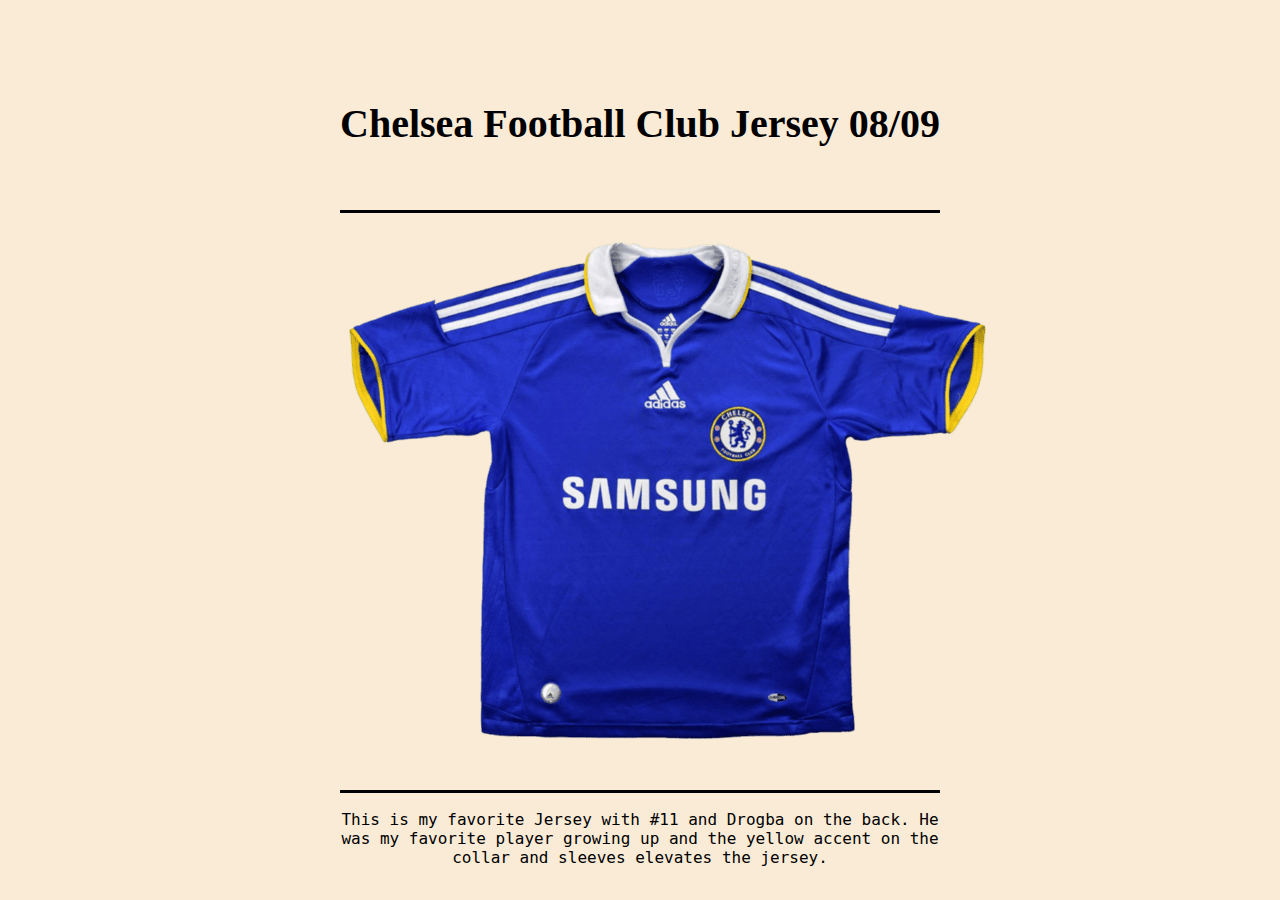
<file: Every_picture_project/index.html>
<!DOCTYPE html>
<html lang="en">

<head>
    <meta charset="UTF-8">
    <meta name="viewport" content="width=device-width, initial-scale=1.0">
    <title>Overlay Example 3</title>

    <link href="styles.css" rel="stylesheet">
    <script src="script.js" defer></script>
</head>

<body>
    <main>
        <h1>Chelsea Football Club Jersey 08/09</h1>
        <div>
            <hr/>
        </div>
        <img src="images/eng_pl_2008-09-CHELSEA-LONDON-DROGBA-SHIRT-S-163856_5 (1).png" usemap="#image-map" class="nav-link" id="three">

        <map name="image-map">
            <area coords="221,244,430,281" shape="rect" id="main_sponsor" class="hidden">
            <area coords="397,204,25" shape="circle" id="logo" class="hidden">
            <area coords="300,178,329,146,349,178" shape="poly" id="adidas" class="hidden">
        </map>
    </main>
    

    <section id="overlay" class="hidden">
        <article class="text" id="main">
            <h2>Samsung Sponsorship</h2>
            <img src="images/samsung-logo-black-png-8-1707368400.png" alt="samsung logo">
            <p>Samsung was the official sponsor of Chelsea Football Club. They started their partnershipin 2006 and Chelsea has said that the price of the club has upped in value and so were asking for a £35million sponsorship per year which Samsung was not prepared to pay. </p>
            <button class="close">close</button>
            <button class="corner close">&otimes;</button>
        </article>
    </section>

    <section id="overlay1" class="hidden">
        <article class="text" id="second">
            <h2>Chelsea Logo History</h2>
            <img src="images/current_chelsea_image.png" alt="soccer club logo">
            <p>The Chelsea Football Club logo has been altered several times doing its 100+ year history. The badge has evolved many a time but the things that stayed the same  was the color blue and some representation of a lion as that is the club animal.</p>
            <button class="close1">close</button>
            <button class="corner close">&otimes;</button>
        </article>
    </section>

    <section id="overlay2" class="hidden">
        <article class="text" id="third">
            <h2>Adidas logo</h2>
            <img src="images/adidas_logo.png" alt="adidas logo">
            <p>Adidas was the official sponsor of CFC from 2006 until 2017 when the two had mutually agreed to end their deal 6 years early. NIKE is now the official sponsor of CFC. </p>
            <button class="close2">close</button>
            <button class="corner close">&otimes;</button>
        </article>
    </section>

</body>

<footer>
    <div>
        <hr/>
    </div>

    <p>This is my favorite Jersey with #11 and Drogba on the back. He was my favorite player growing up and the yellow accent on the collar and sleeves elevates the jersey.</p>
</footer>
</html>
</file>
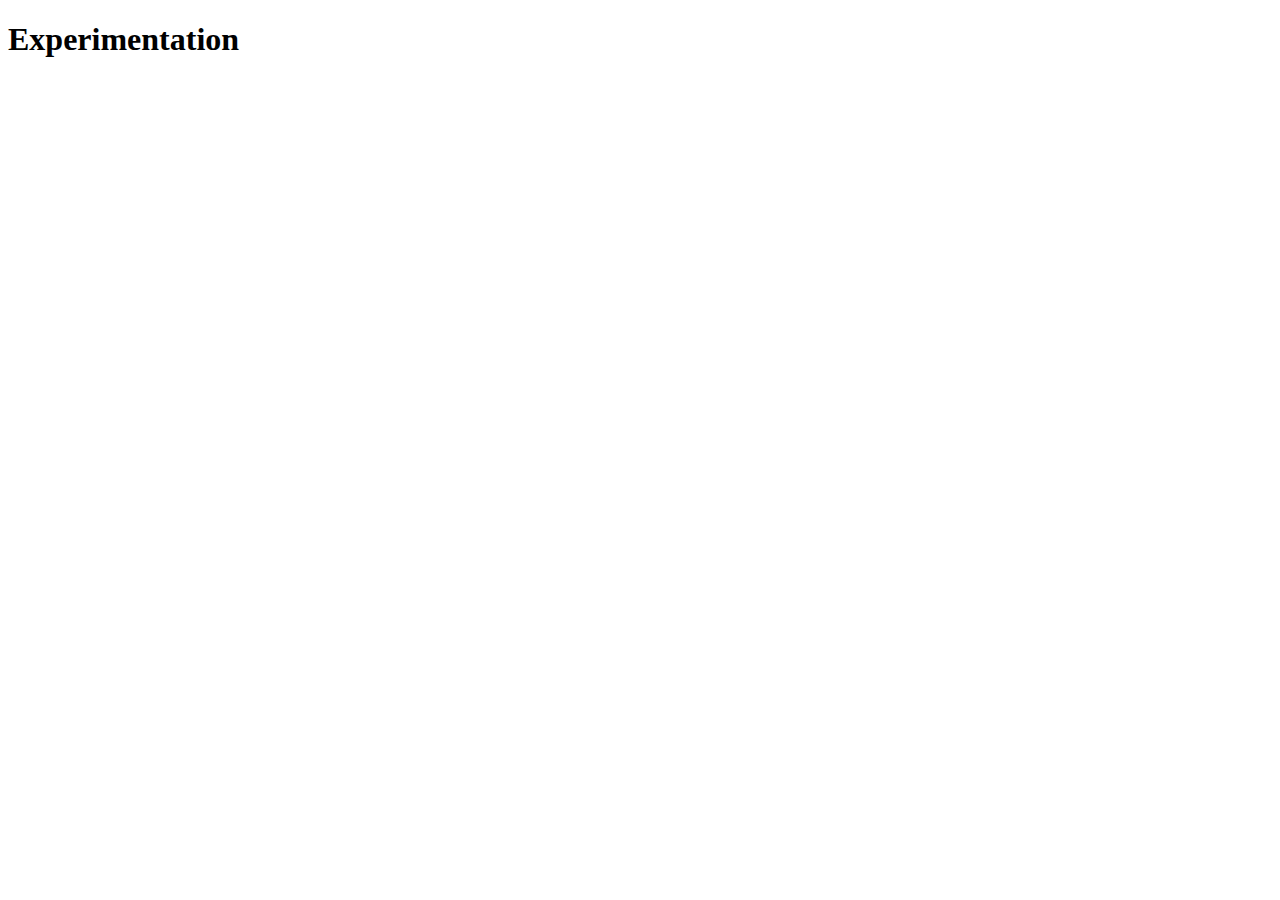
<file: exp/exp.html>
<!DOCTYPE html>
<html lang="en">
<head>
    <meta charset="UTF-8">
    <meta name="viewport" content="width=device-width, initial-scale=1.0">
    <title>Document</title>
</head>
<body>
    <h1>Experimentation</h1>

    <script>

        for( var i=0; i<101; i++){
          
            if (i%3 == 0 && i%5 == 0){
                console.log("FIZZBUZZ")
            } 
            
            else if (i%3 == 0){
                console.log("Fizz", i);
            }

            else if (i%5 == 0){
                console.log("Buzz", i);
            }
            else {
                console.log(i)
            }
      }

       

    </script>

</body>
</html>
</file>
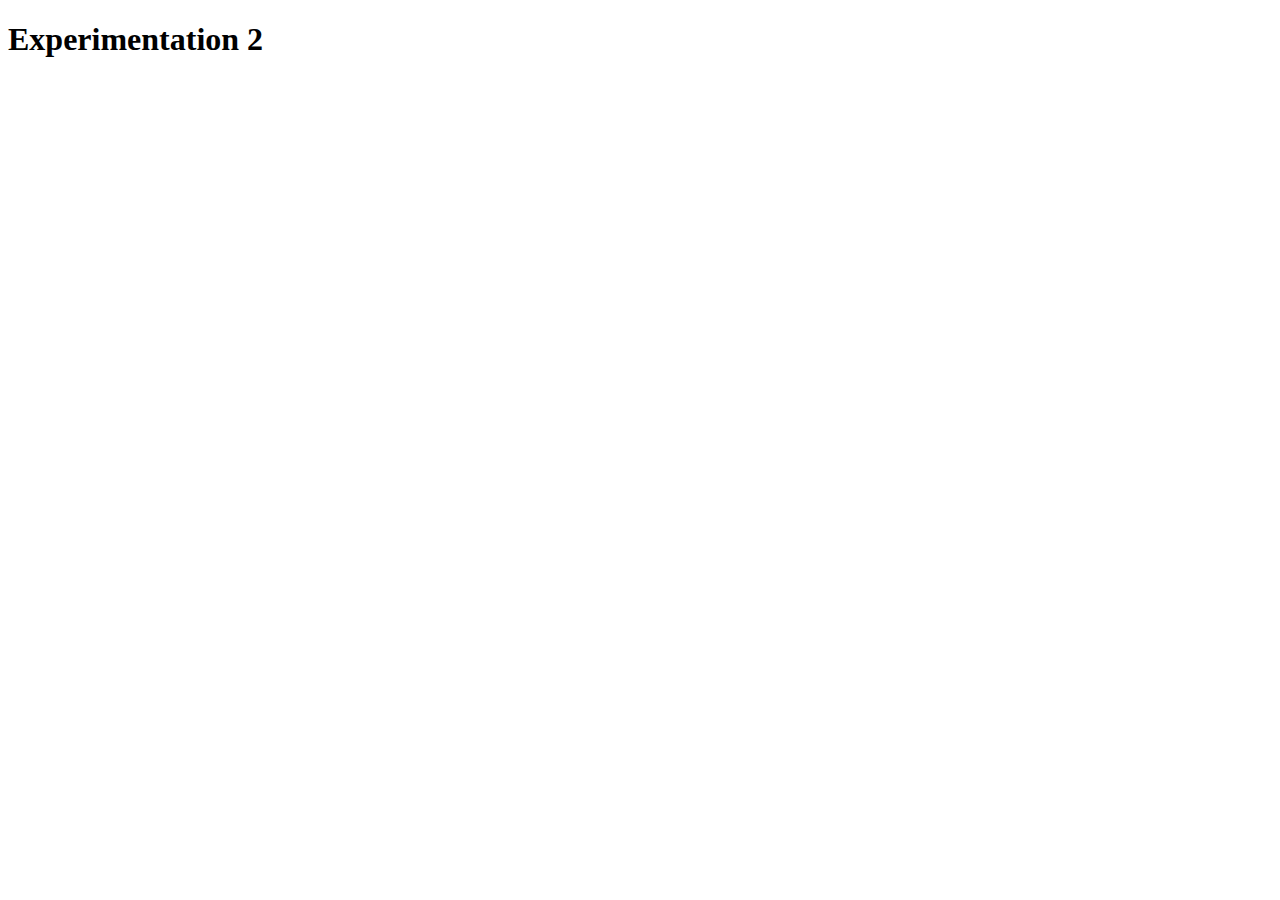
<file: exp/exp2.html>
<!DOCTYPE html>
<html lang="en">
<head>
    <meta charset="UTF-8">
    <meta name="viewport" content="width=device-width, initial-scale=1.0">
    <title>Document</title>
</head>
<body>
    <h1>Experimentation 2</h1>

    <script>       

        function guessColor(){

            var colors = ['red','yellow','blue','green'];
            
            var userColor = prompt ('Guess the color (red, yellow, green, or blue):').toLowerCase();

            var randomIndex = Math.floor(Math.random()*colors.length);
            var computerColor = colors[randomIndex];

            if (userColor === computerColor){
                console.log('You Guessed Right!');
            } else {
                console.log(`Try again! The correct color was ${computerColor}.`);
            }
        }

        guessColor();
    </script>

</body>
</html>
</file>
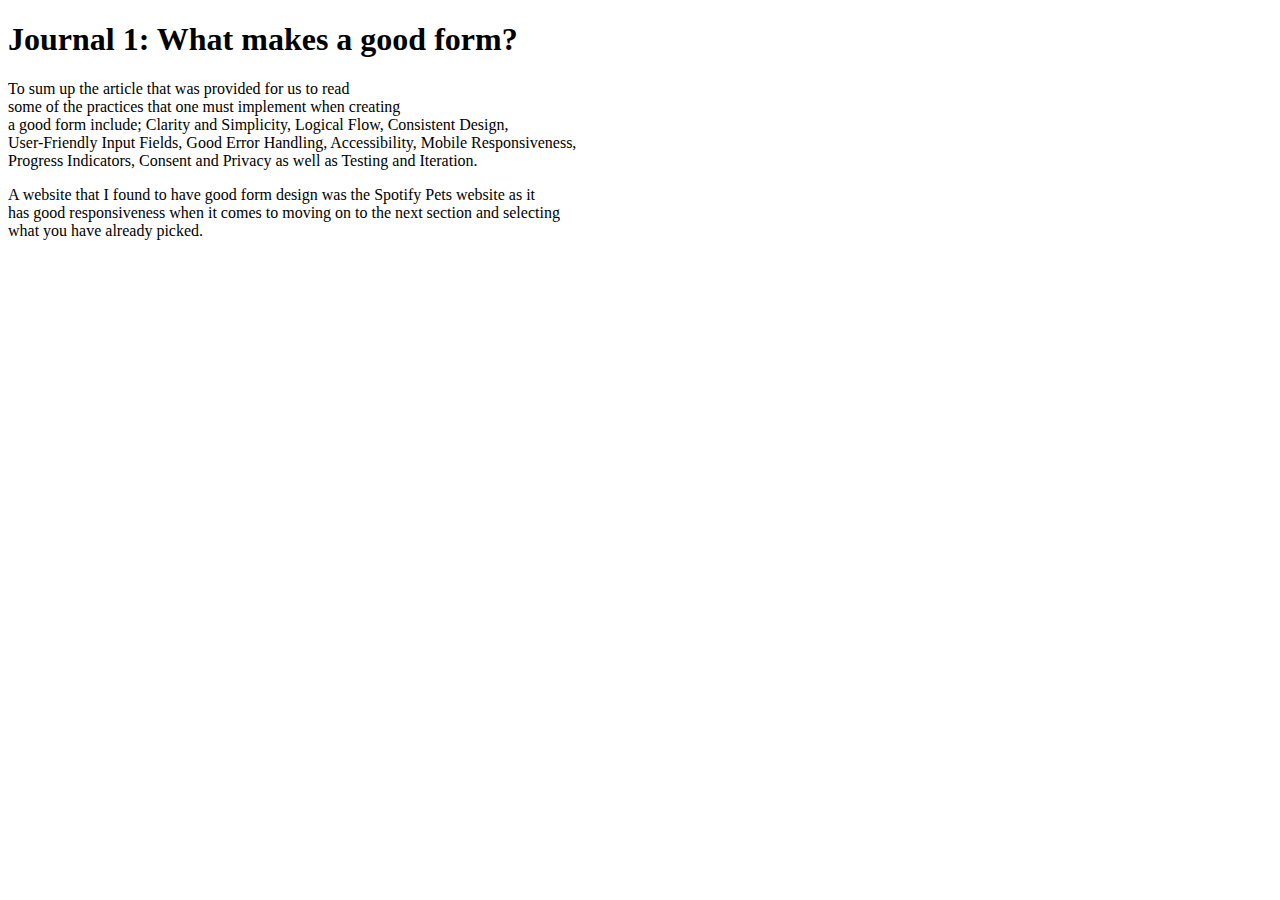
<file: journal/journal.html>
<!DOCTYPE html>
<html lang="en">
<head>
    <meta charset="UTF-8">
    <meta name="viewport" content="width=device-width, initial-scale=1.0">
    <title>Learning Journal 1</title>
</head>
<body>
    <h1>Journal 1: What makes a good form?</h1>

<article>

    <p>To sum up the article that was provided for us to read <br>
        some of the practices that one must implement when creating <br>
        a good form include; Clarity and Simplicity, Logical Flow, Consistent Design, <br>
        User-Friendly Input Fields, Good Error Handling, Accessibility, Mobile Responsiveness,<br>
        Progress Indicators, Consent and Privacy as well as Testing and Iteration.</p>

     <p>A website that I found to have good form design was the Spotify Pets website as it <br>
         has good responsiveness when it comes to moving on to the next section and selecting<br>
         what you have already picked.</p>

</article>

</body>
</html>
</file>
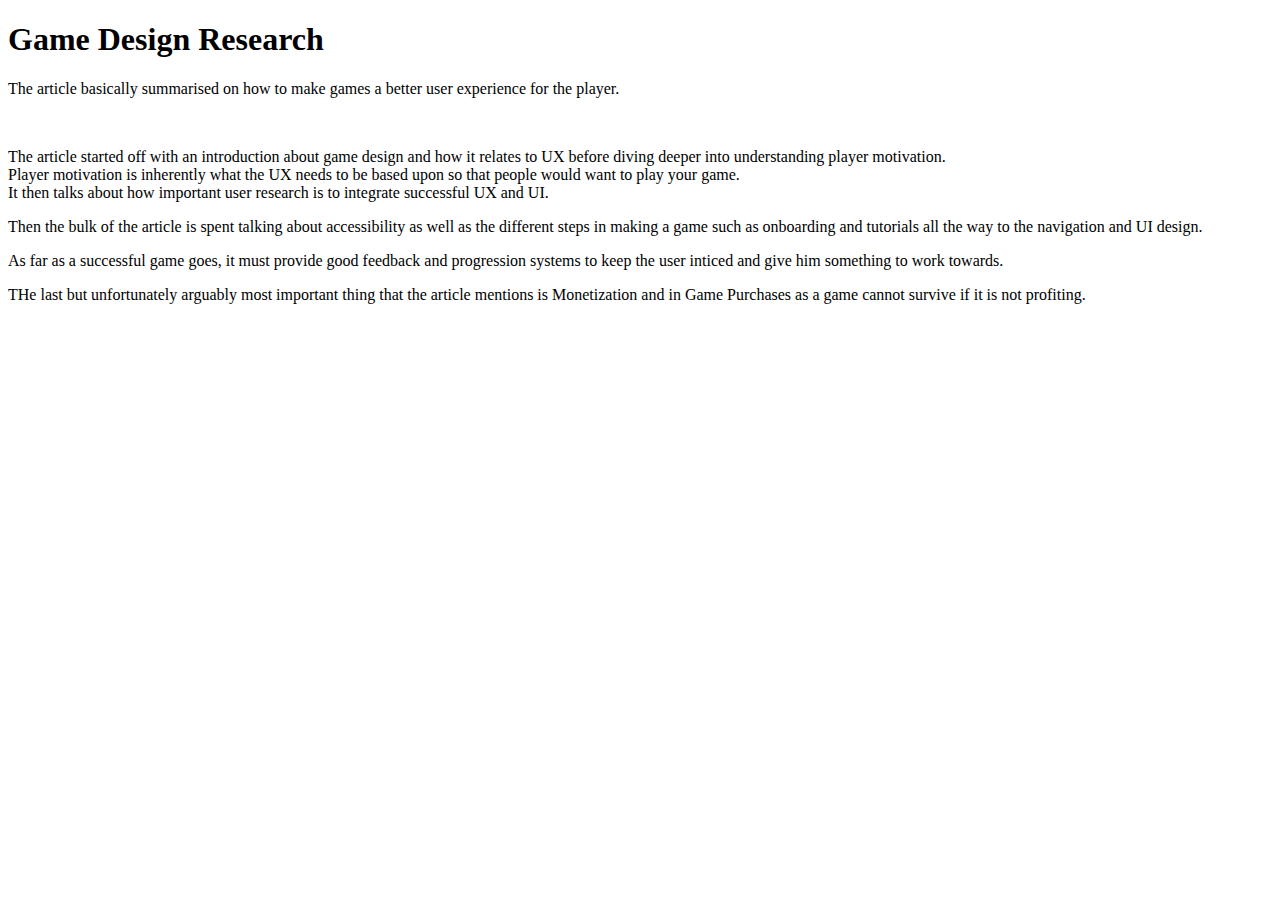
<file: journal/journal2.html>
<!DOCTYPE html>
<html lang="en">
<head>
    <meta charset="UTF-8">
    <meta name="viewport" content="width=device-width, initial-scale=1.0">
    <title>Learning Journal </title>
</head>
<body>
    <h1>Game Design Research</h1>

    <p>The article basically summarised on how to make games a better user experience for the player.</p><br>
    <p>The article started off with an introduction about game design and how it relates to UX before diving deeper into understanding player motivation.<br>Player motivation is inherently what the UX needs to be based upon so that people would want to play your game.<br>It then talks about how important user research is to integrate successful UX and UI.</p>
    <p>Then the bulk of the article is spent talking about accessibility as well as the different steps in making a game such as onboarding and tutorials all the way to the navigation and UI design.</p>
    <p>As far as a successful game goes, it must provide good feedback and progression systems to keep the user inticed and give him something to work towards. </p>
    <p>THe last but unfortunately arguably most important thing that the article mentions is Monetization and in Game Purchases as a game cannot survive if it is not profiting.</p>
</body>
</html>
</file>
<file: Every_picture_project/styles.css>
#myform {
    display: flex;
  }
  
  body {
    font-family: 'Roboto Mono', monospace;
    width: 600px;
    margin: auto;
    text-align: center;
    margin-top: 100px;
    background-color: antiquewhite;
  }
  
  div {
    padding-top: 20px;
  }
  
  h1 {
    font-family: 'perfect_dark_brkregular';
    font-size: 30pt;
    font-weight: bold;
    padding-bottom: -10px;
  }
  
  h2 {
    font-size: 15pt;
  }
  
  .hidden {
    visibility: hidden;
    opacity: 0;
  }
  
  .showing {
    visibility: showing;
    opacity: 1;
  }
  
  #overlay, #overlay1, #overlay2  {
    position: absolute;
    background-color: rgba(0,0,0,0.5);
    top: 0;
    left: 0;
    width: 100vw;
    height: 100vh;
    transition-property: visibility, opacity;
    transition-duration: 1s;
    transition-timing-function: ease;
  }
  
  #overlay article, #overlay1 article, #overlay2 article {
    box-sizing: border-box;
    background-color:#fff;
    border-radius: 5px;
    padding: 20px;
    width: 40vw;
    height: 65vh;
    position: absolute;
    top: 50%;
    left: 50%;
    transform: translate(-50%, -50%);
  
  }
  
  #labels {
    display: flex;
    gap: 50px;
  }
  
  section {
    flex: 1;
  }
  
  label {
    display: block;
  }
  
  #madlib {
    line-height: 1.2em;
    padding: 20px;
    text-align: left;
  }
  
  #Send, .close {
    color: black;
    transition: .3s;
    padding: 10px;
    border-style: inset;
  }
  
  #Send:hover, .close:hover {
    background-color: red;
    cursor: pointer;
  }

hr {
    display: block;
    height: 1px;
    border: 0;
    border-top: 3px solid #000000;
    margin: 1em 0;
    padding: 0;
}

.hidden:hover {
    cursor: pointer;
}
</file>
